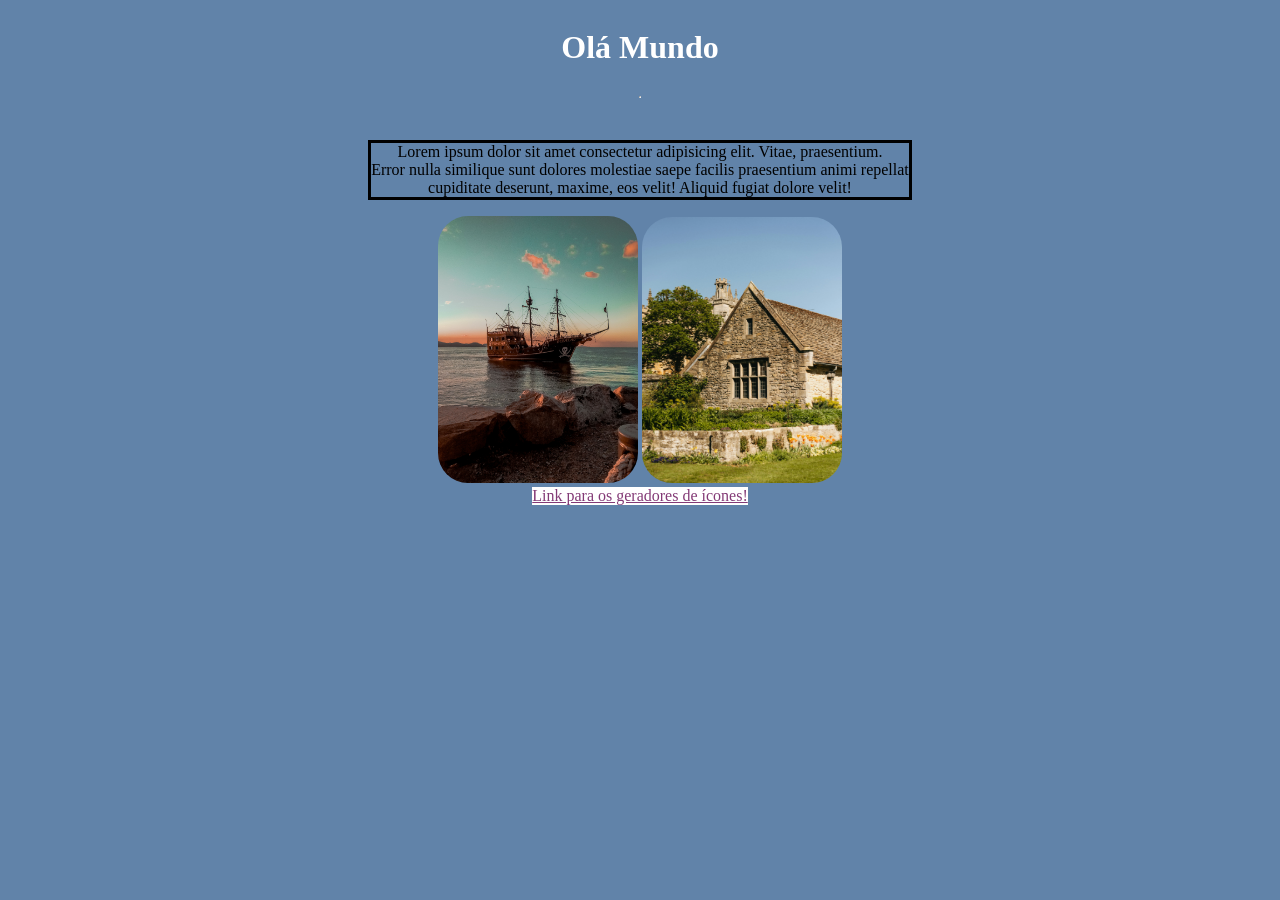
<file: ex001/index.html>
<!DOCTYPE html>
<html lang="pt-BR"> <!-- Idioma da página -->

<head>
    <meta charset="UTF-8">
    <meta name="viewport" content="width=device-width, initial-scale=1.0">
    <title> Desenvolvimento Web</title>
    <link rel="stylesheet" href="style.css">
    <link rel="shortcut icon" href="favicon.ico" type="image/x-icon">
</head>

<body> <!-- Shift = Alt = F = formata o texto -->

    <div id="cx1">
        <h1> Olá Mundo</h1>
    </div>
    <hr>
    <br>
    <p>Lorem ipsum dolor sit amet consectetur adipisicing elit. Vitae, praesentium. <br> Error nulla similique sunt dolores
    molestiae saepe facilis praesentium animi repellat <br> cupiditate deserunt, maxime, eos velit! Aliquid fugiat dolore velit!</p>
    <div id="cx2">
        <img id="img1" src="embarcação.jpg" alt=" Um barco velejando em um mar!">
        <img id="img2" src="casamedieval.jpg" alt=" Uma casa medieval!">
    </div>
    <a id="link" href="https://favicon.io/"> Link para os geradores de ícones!</a>
</body>
    
</html>
</file>
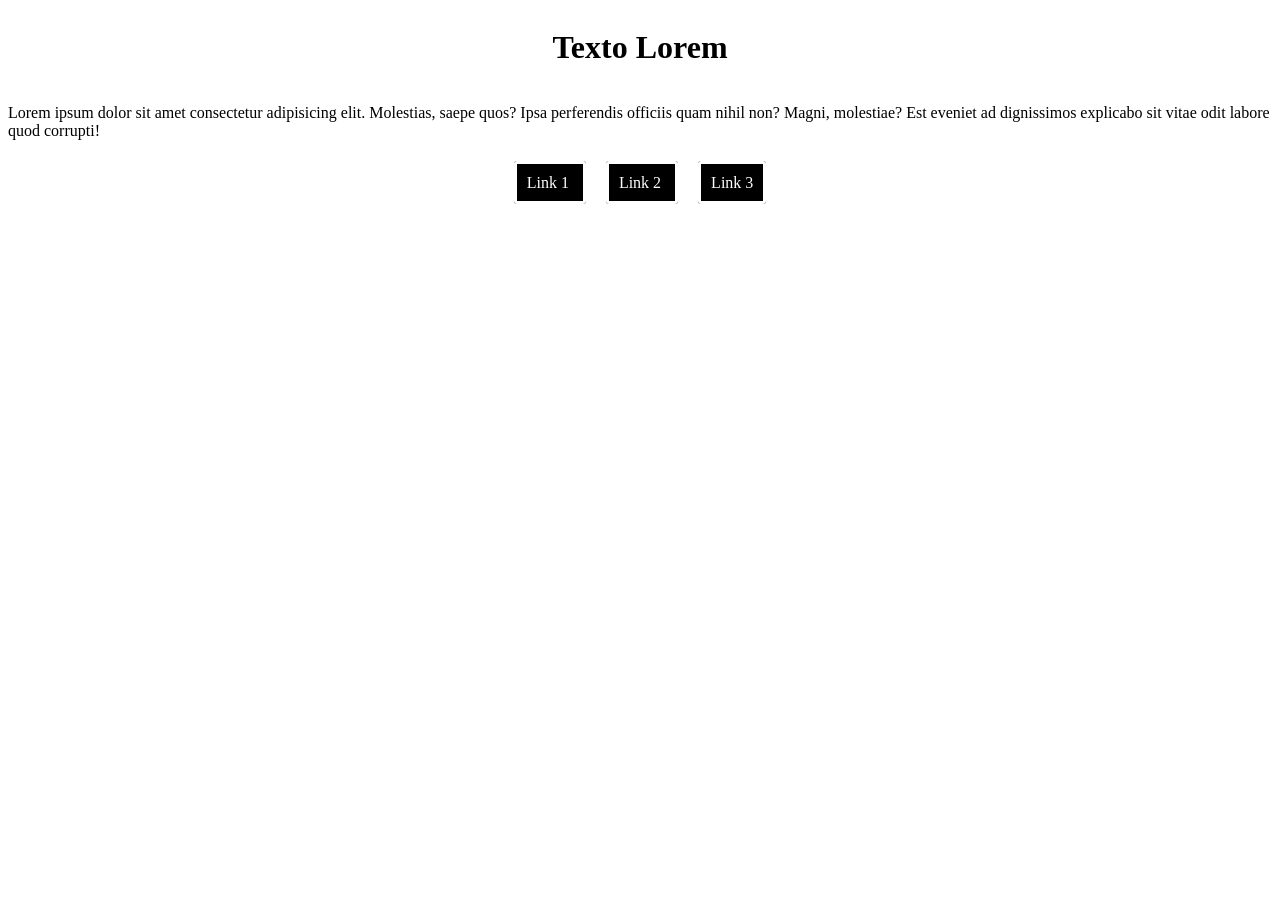
<file: ex002/index.html>
<!DOCTYPE html>
<html lang="pt-BR">
<head>
    <meta charset="UTF-8">
    <meta name="viewport" content="width=device-width, initial-scale=1.0">
    <title>Document</title>
    <link rel="stylesheet" href="style.css">
</head>
<body>


    <h1> Texto Lorem </h1>
    <div id="cx1">
        <p>Lorem ipsum dolor sit amet consectetur adipisicing elit. Molestias, saepe quos? Ipsa perferendis officiis quam nihil non? Magni, molestiae? Est eveniet ad dignissimos explicabo sit vitae odit labore quod corrupti!</p>
    </div>
    <br>
    <div id="cx2">
        <a href="http://"> Link 1 </a>
        <a href="http://"> Link 2 </a>
        <a href="http://"> Link 3 </a>
    </a>
    
    
    
</body>
</html>
</file>
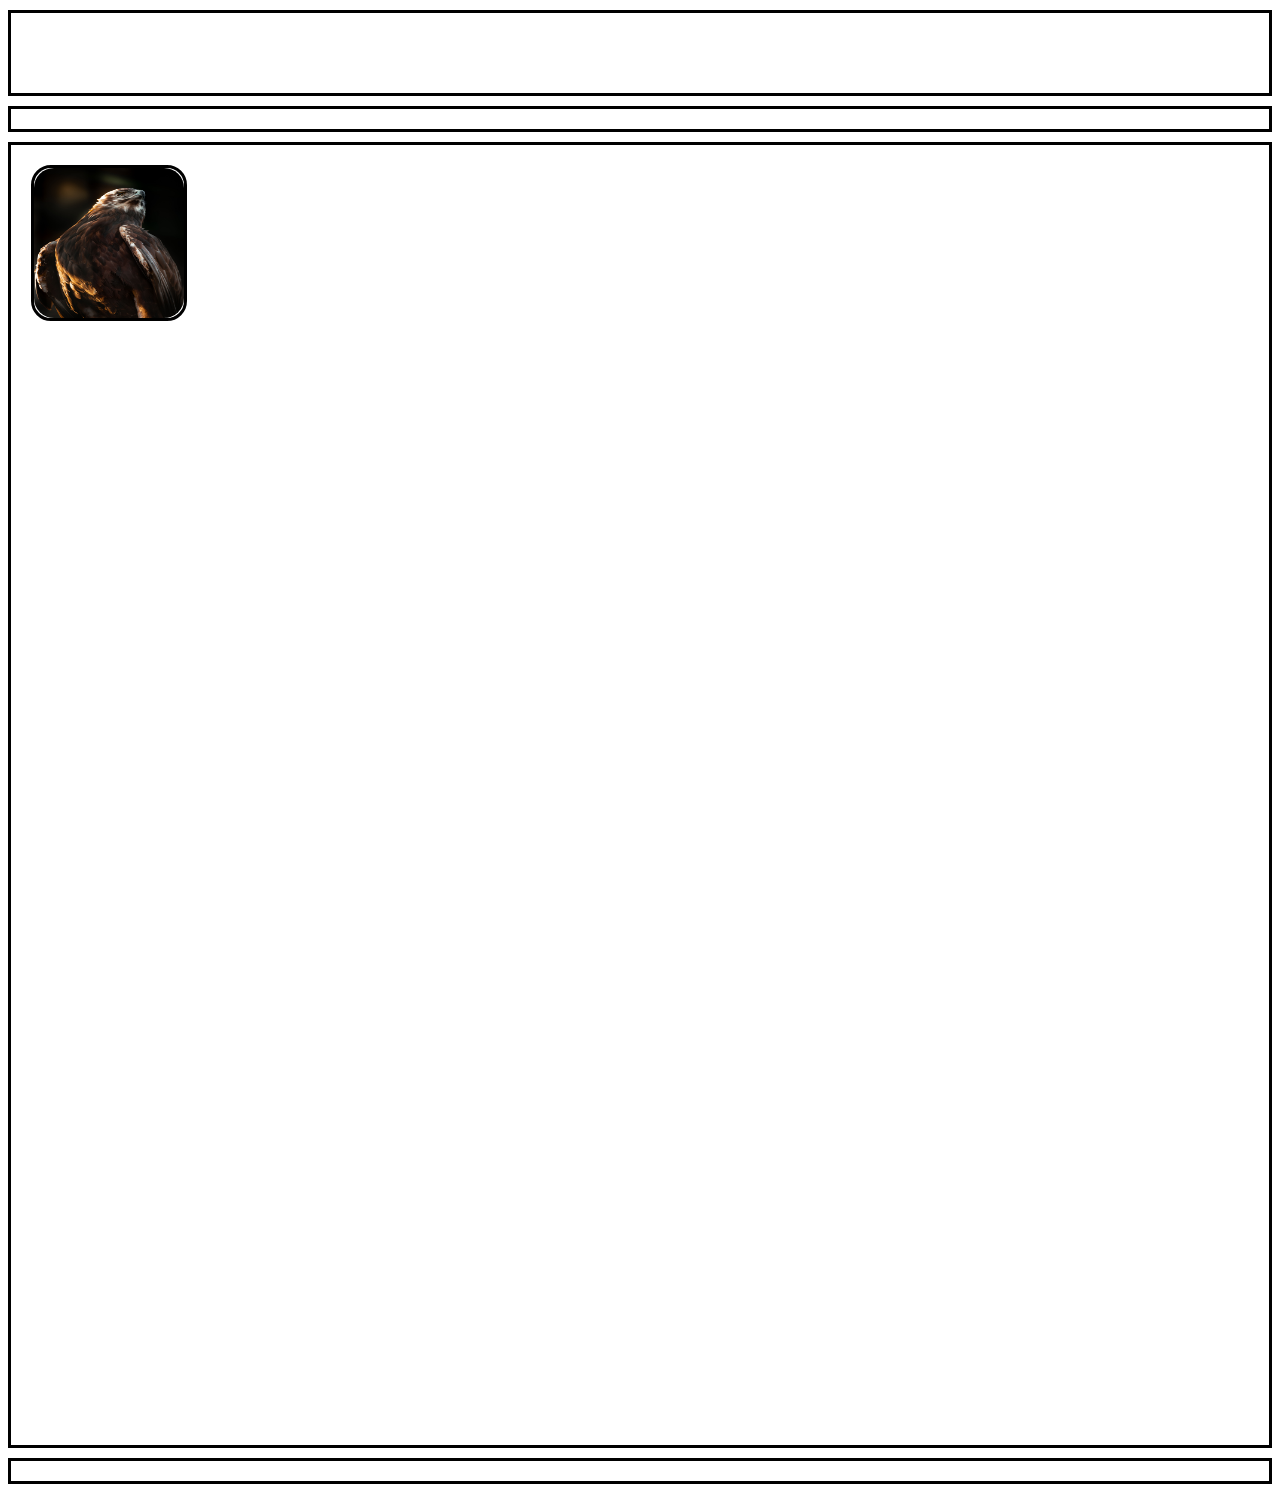
<file: ex003/index.html>
<!DOCTYPE html>
<html lang="pt-BR">
<head>
    <meta charset="UTF-8">
    <meta name="viewport" content="width=device-width, initial-scale=1.0">
    <title>Document</title>
    <link rel="stylesheet" href="style.css">
</head>
<body>

    <div id="header"></div>
    <div id="menu"></div>
    <div id="conteudo">
        <div id="fotos">
            <img id="falcao" src="falcao.jpg" alt="Falcão olhando para o céu.">
        </div>
    </div>
    <div id="footer"></div>
    
</body>
</html>
</file>
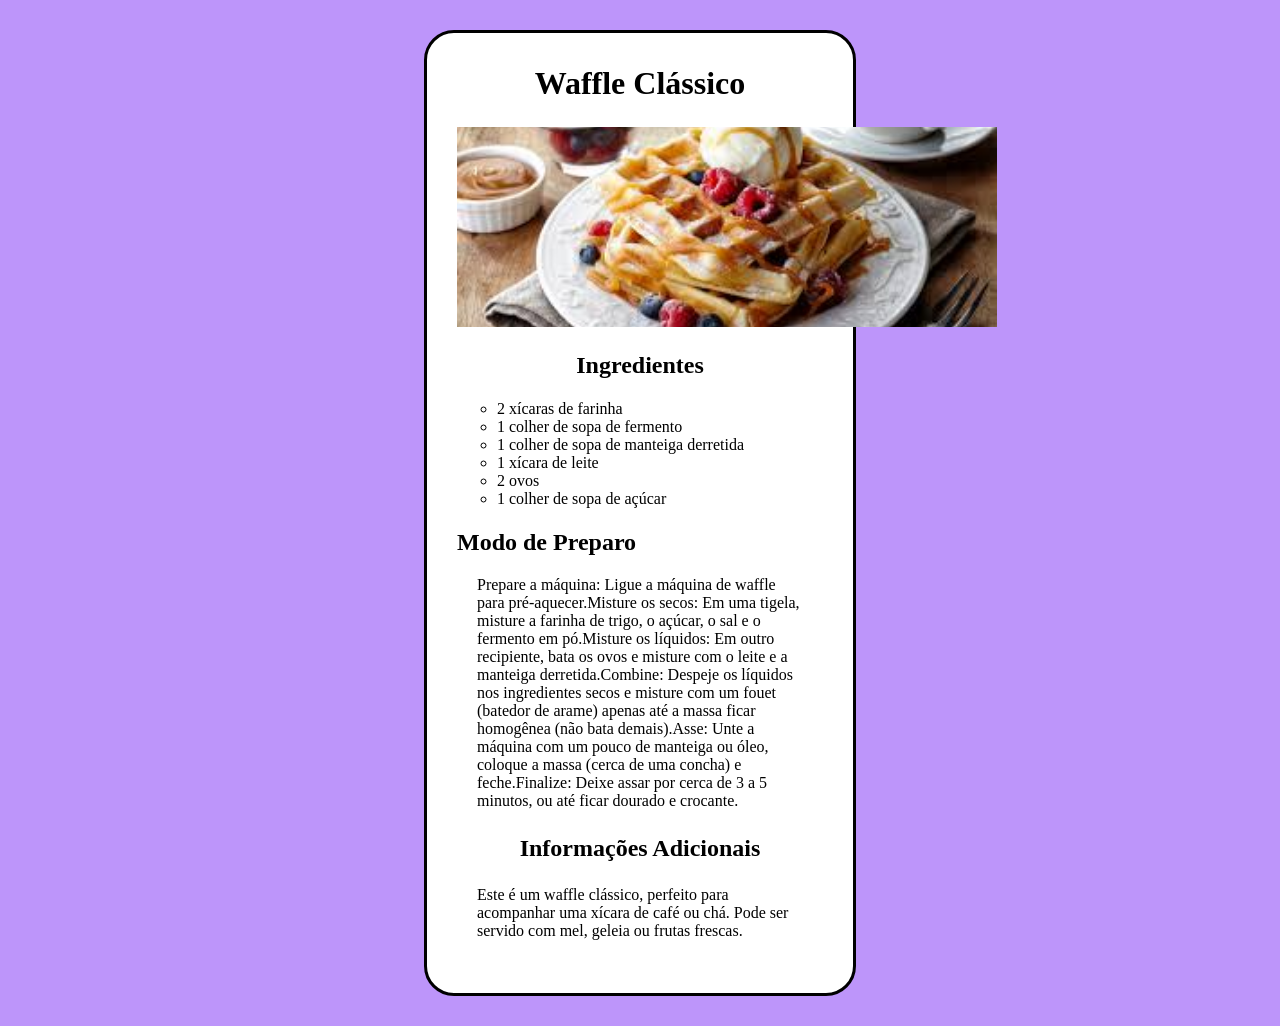
<file: ex006/index.html>
<!DOCTYPE html>
<html lang="en">
<head>
    <meta charset="UTF-8">
    <meta name="viewport" content="width=device-width, initial-scale=1.0">
    <title>Tutorial</title>
    <link rel="stylesheet" href="style.css">
</head>
<body>

    <div id="cx1">
        <h1>Waffle Clássico</h1>
    <menu></menu>
    <h2>Ingredientes</h2>

    <section>
        <ul type="circle">
        <li> 2 xícaras de farinha </li>
        <li> 1 colher de sopa de fermento </li>
        <li> 1 colher de sopa de manteiga derretida </li>
        <li> 1 xícara de leite </li>
        <li> 2 ovos </li>
        <li> 1 colher de sopa de açúcar</li>
    </section>

    <section>

        <h2>Modo de Preparo</h2>
        
        <p> Prepare a máquina: Ligue a máquina de waffle para pré-aquecer.Misture os secos: Em uma tigela, misture a farinha de trigo, o açúcar, o sal e o fermento em pó.Misture os líquidos: Em outro recipiente, bata os ovos e misture com o leite e a manteiga derretida.Combine: Despeje os líquidos nos ingredientes secos e misture com um fouet (batedor de arame) apenas até a massa ficar homogênea (não bata demais).Asse: Unte a máquina com um pouco de manteiga ou óleo, coloque a massa (cerca de uma concha) e feche.Finalize: Deixe assar por cerca de 3 a 5 minutos, ou até ficar dourado e crocante.</p>
    </section>

    <h2> Informações Adicionais </h2>
    <section>
        <p>Este é um waffle clássico, perfeito para acompanhar uma xícara de café ou chá. Pode ser servido com mel, geleia ou frutas frescas.</p>
    </section>
    </div>
    
</body>
</html>
</file>
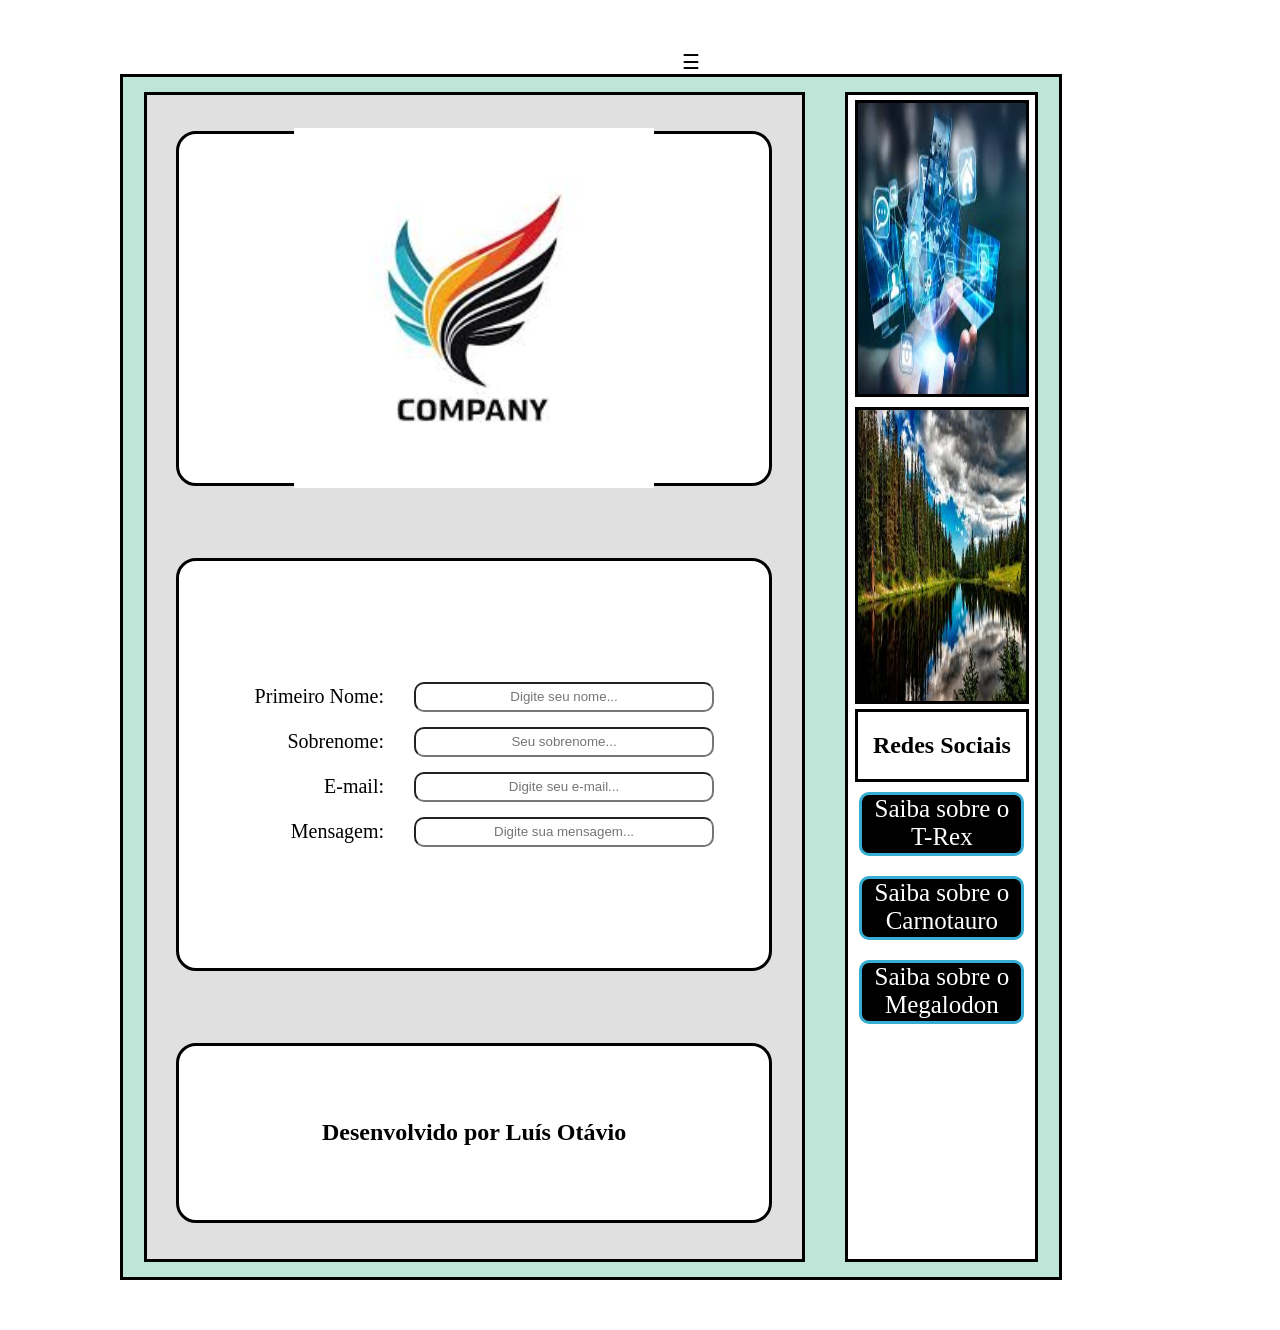
<file: ex009/index.html>
<!DOCTYPE html>
<html lang="pt-BR">

<head>
    <meta charset="UTF-8">
    <meta name="viewport" content="width=device-width, initial-scale=1.0">
    <title> Texto Responsivo </title>
    <link rel="stylesheet" href="style.css">
</head>

<body>
    <label for="btnMenu" onclick="menu()">&#9776;</label>
    <nav id="menu">
    <div id="caixa1">
        <div id="interno1">
            <div class="conteudo" id="conteudo1">
                <img id="imagem" width="360px" src="image.png" alt="">
            </div>
            <div class="conteudo" id="conteudo2">
                <div id="cx1">
                    <label for="nome"> Primeiro Nome: </label>
                    <input class="cx1" id="nome" type="text" placeholder="Digite seu nome...">
                </div>
                <div class="item1" id="cx2">
                    <label for="sobrenome"> Sobrenome: </label>
                    <input class="cx1" id="sobrenome" type="text" placeholder="Seu sobrenome...">
                </div>
                <div class="item1" id="cx3">
                    <label for="email"> E-mail: </label>
                    <input class="cx1" id="email" type="text" placeholder="Digite seu e-mail...">
                </div>
                <div class="item2" id="cx4">
                    <label for="mensagem"> Mensagem: </label>
                    <input class="cx1" id="mensagem" type="text" placeholder="Digite sua mensagem...">
                </div>
            </div>
            <div class="conteudo" id="conteudo3">
                <h2> Desenvolvido por Luís Otávio</h2>
            </div>
        </div>
        <div id="interno2">
            <div class="ct1"><img class="png" src="tec.jpg" alt=""></div>
            <div class="ct1"><img class="png" src="nat.jpg" alt=""></div>
            <div class="ct2">
                <h2> Redes Sociais</h2>
            </div>
            <a class="link" href="../ex005/trex.html"> Saiba sobre o T-Rex </a>
            <a class="link" href="../ex005/carnotauro.html"> Saiba sobre o Carnotauro </a>
            <a class="link" href="../ex005/megalodon.html"> Saiba sobre o Megalodon</a>
        </div>
    </div>
    <script src="script.js"></script>
</body>

</html>
</file>
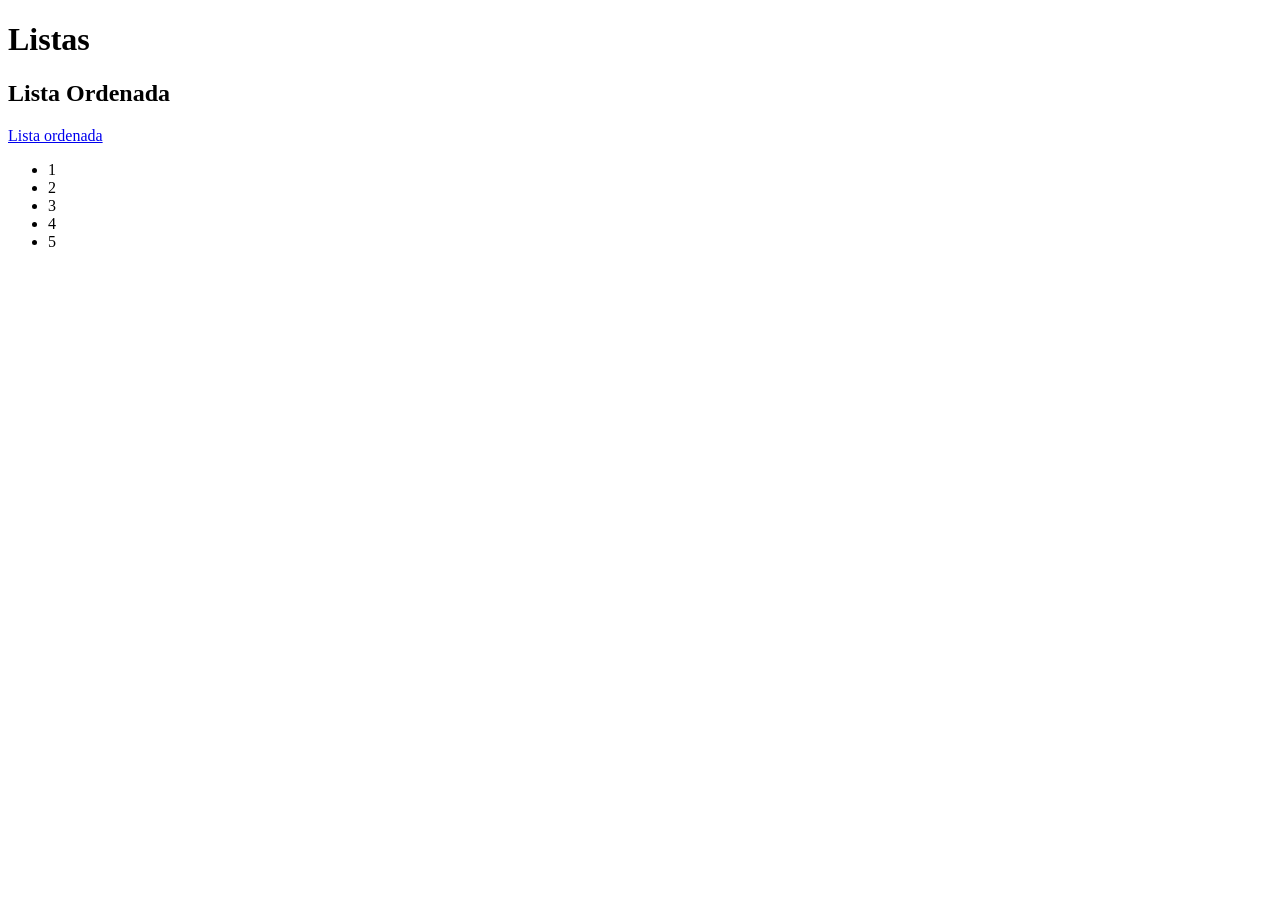
<file: ex004/ol.html>
<!DOCTYPE html>
<html lang="pt-BR">
<head>
    <meta charset="UTF-8">
    <meta name="viewport" content="width=device-width, initial-scale=1.0">
    <title>Document</title>
</head>
<body>

    <header>
        <h1> Listas </h1>
        <h2> Lista Ordenada </h2>
    </header>
    <nav> 
        <a href="ul.html"> Lista ordenada</a>
    </nav>
    <main>
        <section>
        <ul type="i">
        <li>1</li>
        <li>2</li>
        <li>3</li>
        <li>4</li>
        <li>5</li>
    </section>
</body>
</html>
</file>
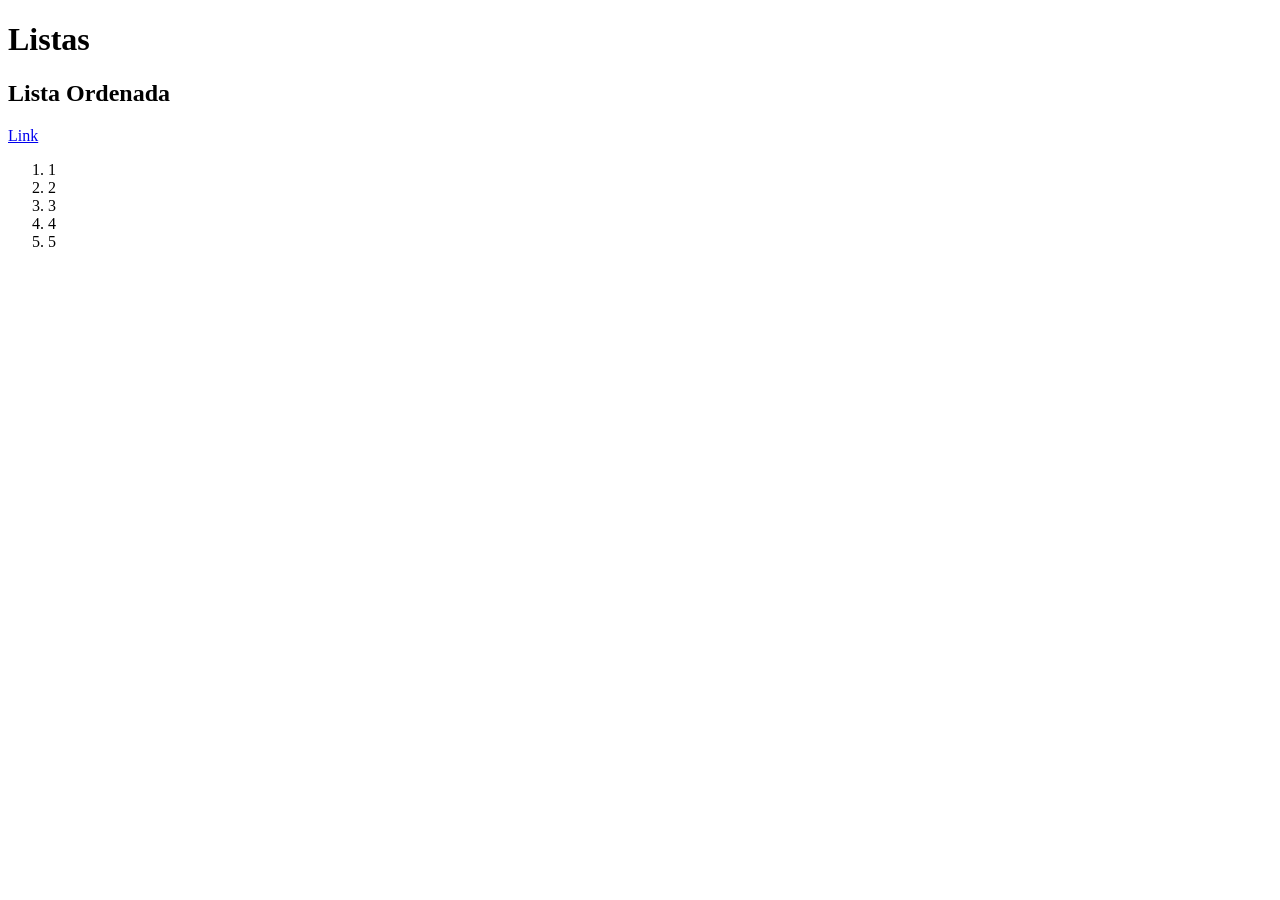
<file: ex004/ul.html>
<!DOCTYPE html>
<html lang="pt-BR">
<head>
    <meta charset="UTF-8">
    <meta name="viewport" content="width=device-width, initial-scale=1.0">
    <title>Document</title>
</head>
<body>

    <header>
        <h1> Listas </h1>
        <h2> Lista Ordenada </h2>
    </header>
    <nav> 
        <a href="ol.html"> Link</a>
    </nav>
    <main>
    
    </ul>
    <section>
        <ol type="square">
            <li>1</li>
            <li>2</li>
            <li>3</li>
            <li>4</li>
            <li>5</li>
        </ol>
    </section>
    </main>
    
    
</body>
</html>
</file>
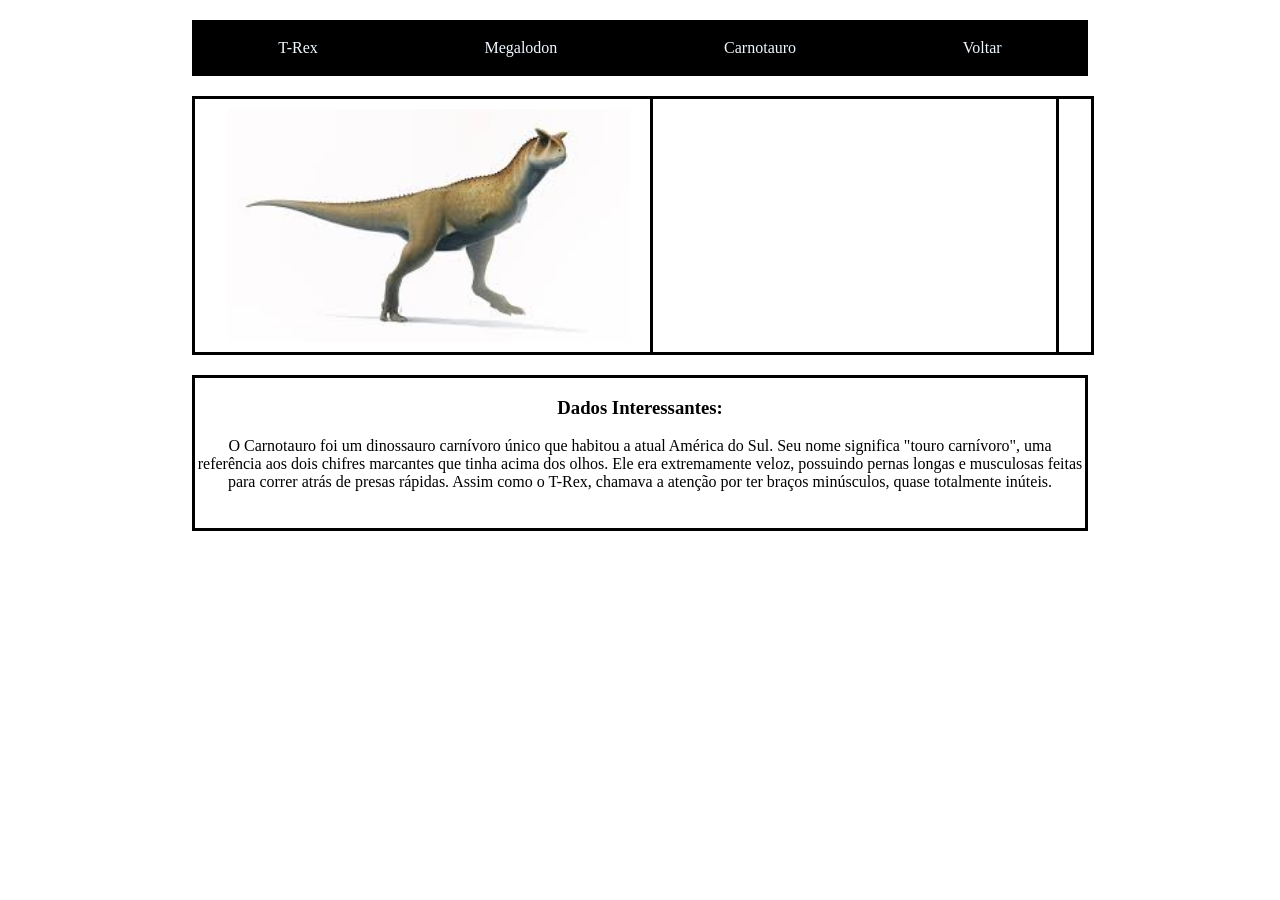
<file: ex005/carnotauro.html>
<!DOCTYPE html>
<html lang="pt-BR">
<head>
    <meta charset="UTF-8">
    <meta name="viewport" content="width=device-width, initial-scale=1.0">
    <title> Dinossauros </title>
    <link rel="stylesheet" href="style.css">
</head>
<body>
    <div id="menu">
        <a href="trex.html"> T-Rex </a>
        <a href="megalodon.html"> Megalodon </a>
        <a href="carnotauro.html"> Carnotauro </a>
        <a href="../ex009/index.html"> Voltar </a>
    </div>
    <div id="conteudo">
        <img src="carnotauro.png" alt="Imagem de um Carnotauro.">
        <iframe id="video" width="450" height="253" src="https://www.youtube.com/embed/Gr94vqnuLe0?si=Z9U9iLzVoUy43kRH" title="YouTube video player" frameborder="0" allow="accelerometer; autoplay; clipboard-write; encrypted-media; gyroscope; picture-in-picture; web-share" referrerpolicy="strict-origin-when-cross-origin" allowfullscreen></iframe>
    </div>
    <div id="footer">
        <h3> Dados Interessantes: </h3>
        <p> O Carnotauro foi um dinossauro carnívoro único que habitou a atual América do Sul. Seu nome significa "touro carnívoro", uma referência aos dois chifres marcantes que tinha acima dos olhos. Ele era extremamente veloz, possuindo pernas longas e musculosas feitas para correr atrás de presas rápidas. Assim como o T-Rex, chamava a atenção por ter braços minúsculos, quase totalmente inúteis.</p>
    </div>
    
</body>
</html>
</file>
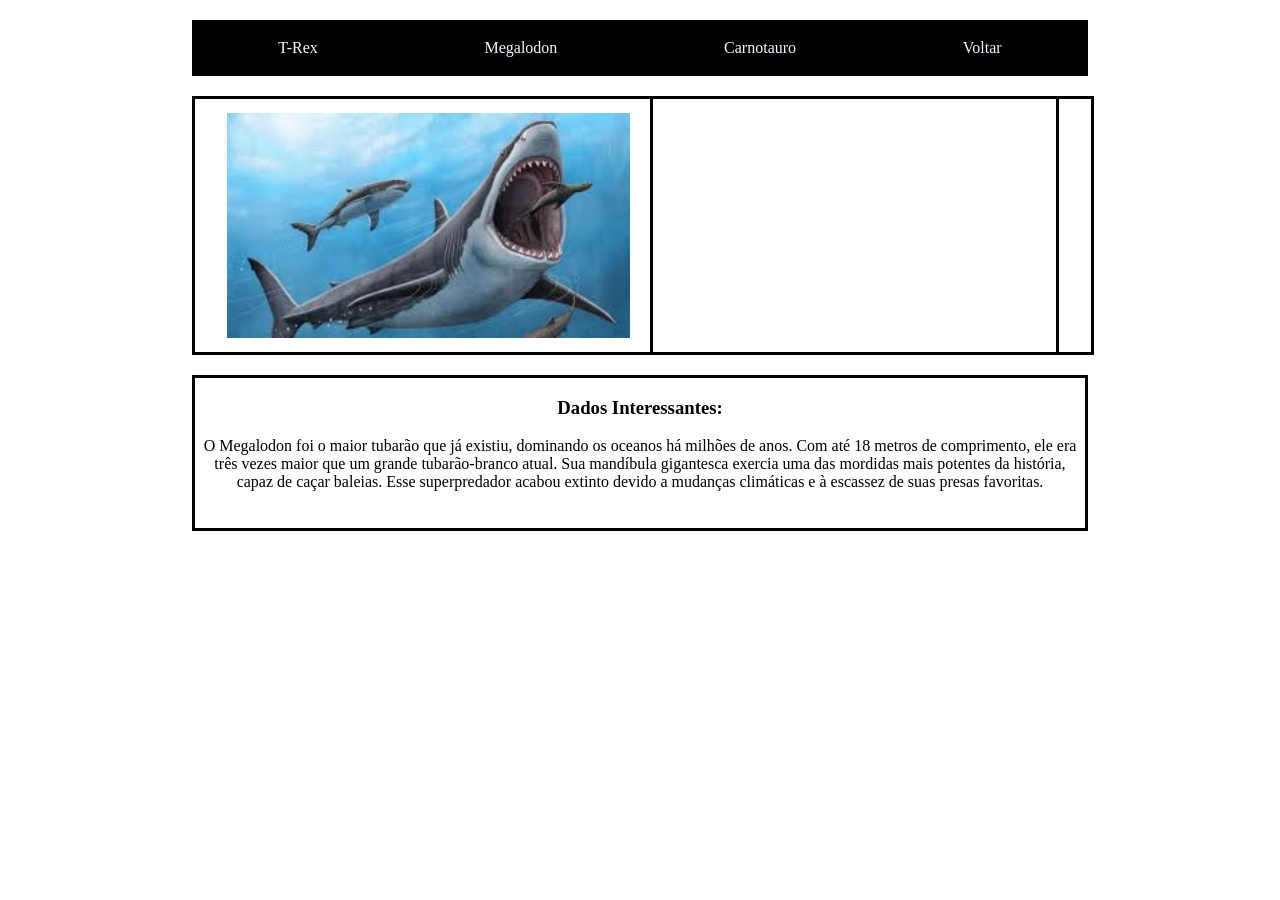
<file: ex005/megalodon.html>
<!DOCTYPE html>
<html lang="pt-BR">
<head>
    <meta charset="UTF-8">
    <meta name="viewport" content="width=device-width, initial-scale=1.0">
    <title> Dinossauros </title>
    <link rel="stylesheet" href="style.css">
</head>
<body>
    <div id="menu">
        <a href="trex.html"> T-Rex </a>
        <a href="megalodon.html"> Megalodon </a>
        <a href="carnotauro.html"> Carnotauro </a>
        <a href="../ex009/index.html"> Voltar </a>
    </div>
    <div id="conteudo">
        <img src="megalodon.png" alt="Imagem de um Megalodon.">
        <iframe id="video" width="450" height="253" src="https://www.youtube.com/embed/qTv6906acYs?si=UXTTovNkJT9Yo3e9" title="YouTube video player" frameborder="0" allow="accelerometer; autoplay; clipboard-write; encrypted-media; gyroscope; picture-in-picture; web-share" referrerpolicy="strict-origin-when-cross-origin" allowfullscreen></iframe>
    </div>
    <div id="footer">
        <h3> Dados Interessantes: </h3>
        <p> O Megalodon foi o maior tubarão que já existiu, dominando os oceanos há milhões de anos. Com até 18 metros de comprimento, ele era três vezes maior que um grande tubarão-branco atual. Sua mandíbula gigantesca exercia uma das mordidas mais potentes da história, capaz de caçar baleias. Esse superpredador acabou extinto devido a mudanças climáticas e à escassez de suas presas favoritas.</p>
    </div>
</body>
</html>
</file>
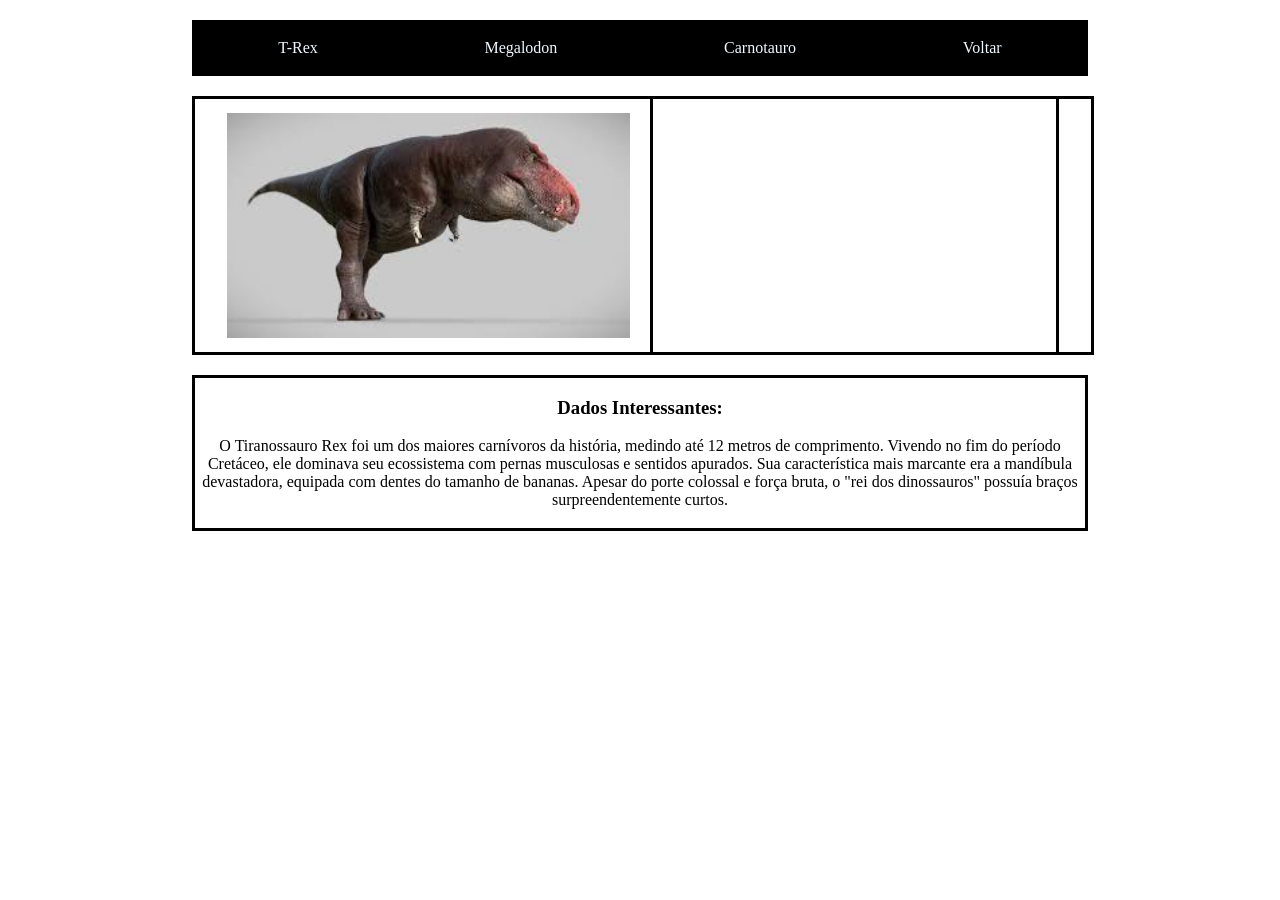
<file: ex005/trex.html>
<!DOCTYPE html>
<html lang="pt-BR">
<head>
    <meta charset="UTF-8">
    <meta name="viewport" content="width=device-width, initial-scale=1.0">
    <title> Dinossauros </title>
    <link rel="stylesheet" href="style.css">
</head>
<body>
    <div id="menu">
        <a href="trex.html"> T-Rex </a>
        <a href="megalodon.html"> Megalodon </a>
        <a href="carnotauro.html"> Carnotauro </a>
        <a href="../ex009/index.html"> Voltar </a>
    </div>
    <div id="conteudo">
        <img src="t-rex.png" alt="Imagem de um T-Rex">
        <iframe width="450" height="253" id="video" src="https://www.youtube.com/embed/pvYljHK7V94?si=kjofS2nY7KW2ockF" title="YouTube video player" frameborder="0" allow="accelerometer; autoplay; clipboard-write; encrypted-media; gyroscope; picture-in-picture; web-share" referrerpolicy="strict-origin-when-cross-origin" allowfullscreen></iframe>
    </div>
    <div id="footer">
        <h3>  Dados Interessantes: </h3>
        <p> O Tiranossauro Rex foi um dos maiores carnívoros da história, medindo até 12 metros de comprimento. Vivendo no fim do período Cretáceo, ele dominava seu ecossistema com pernas musculosas e sentidos apurados. Sua característica mais marcante era a mandíbula devastadora, equipada com dentes do tamanho de bananas. Apesar do porte colossal e força bruta, o "rei dos dinossauros" possuía braços surpreendentemente curtos.</p>
    </div>

    
</body>
</html>
</file>
<file: ex001/style.css>
body {
    display: flex;
    flex-direction: column;
    background-color: rgb(97, 131, 169);
    align-items: center;
}

h1 {
    color: white;
    text-align: center;
}

p {
    text-align: center;
    border: 3px solid;
}

#img1 {
    width: 200px;;
    border-radius: 30px;
}

#img2 {
    width: 200px;
    height: 266px;
    border-radius: 30px;
}

#link {
    background-color: white;
    color: rgb(131, 58, 118);
    outline: 1px;
}
</file>
<file: ex002/style.css>
body {
    display: flex;
    align-items: center;
    flex-direction: column;
}

a {
    text-decoration: none;
    border: 3px solid;
    border-radius: 3px;
    margin: 10px;
    padding: 10px;
    background-color: black;
    color: white;
}
</file>
<file: ex003/style.css>
div {
    border: 3px solid;
    height: 20px;
    margin: 10px 0px 10px 0;
    position: relative;
}

#header {
    height: 80px;
}

#menu {
    position: sticky;
    top: 0;
}

#fotos {
    height: 150px;
    width: 150px;
    margin: 20px 0 0 20px;
    border-radius: 20px;
}

#conteudo {
    height: 1300px;
}

#falcao {
    width: 150px;
    height: 150px;
    border-radius: 20px;
}
</file>
<file: ex006/style.css>
body {
    padding: 30px;
    background-color: rgb(189, 149, 250);
    margin: 0 auto;
}

#cx1 {
    height: 900px;
    display: flex;
    flex-direction: column;
    width: 30%;
    padding: 30px;
    border: 3px solid;
    border-radius: 30px;
    background-color: white;
    margin: 0 auto;
    justify-content: space-around;
}

h1 {
    margin: 0 auto;
}

h2 {
    margin: 0 auto;
}

menu{
    background: url('image.png') center center/cover;
    height: 200px;
    width: 500px;
    margin: 20px auto;   
}

p {
    margin: 20px;
}
</file>
<file: ex009/style.css>
body {

    display: flex;

    justify-content: center;

    align-items: center;

    margin: 50px;

    flex-direction: column;

}



:root {

    --menu: rgb(191, 228, 216);

    --conteudo: rgb(136, 182, 192);

    --interno: rgb(224, 224, 224);

}

.dark-mode {
    
    --texto:white;
    --conteudo: rgb(38, 44, 47);
    --interno: rgb(90, 78, 150);
    --menu: black;
}



#caixa1 {

    width: 90%;

    height: 1200px;

    border: 3px solid;

    display: flex;

    align-items: center;

    justify-content: space-around;

    background-color: var(--menu);

    min-width: 900px;

}



#interno1 {

    width: 70%;

    height: 97%;

    border: 3px solid;

    min-width: 12.5%;

    display: flex;

    justify-content: space-around;

    flex-direction: column;

    align-items: center;

    background-color: var(--interno);

}



#conteudo1 {

    width: 90%;

    height: 30%;

    display: flex;

    align-items: center;

    justify-content: center;

    background-color: white;

}

#conteudo2 {

    width: 90%;

    height: 35%;
  
    display: flex;

    flex-direction: column;

    align-items: center;

    justify-content: center;

    gap: 15px;
}

input {
    text-align: center;
    border-radius: 10px;
}


.cx1 {
    height: 30px;
    width: 300px;
    box-sizing: border-box;
}

#cx1, #cx2, #cx3, #cx4 {
    display: flex;
    flex-direction: row;
    align-items: center;
    justify-content: center;
    width: 100%;
}


#conteudo3 {

    width: 90%;

    height: 15%;

    align-items: center;

    justify-content: center;

    display: flex;

}



.conteudo {

    border: 3px solid;

    border-radius: 20px;

    background-color: white;

}



#interno2 {

    width: 20%;

    height: 97%;

    border: 3px solid;

    background-color: white;

    display: flex;

    flex-direction: column;

    align-items: center;

}



label {

    font-size: 20px;

    width: 150px;

    text-align: right;

    margin-right: 30px;

}



.ct1 {

    width: 90%;

    height: 25%;

    border: 3px solid;

    margin: 5px;

}

.ct2 {
    border: 3px solid;
    width: 90%;
    align-items: center;
    display: flex;
    justify-content: center;
}


.png {

    width: 100%;
    height: 100%;
}

a {
    font-size: 25px;
    margin: 10px;
    background-color: black;
    color: white;
    width: 85%;
    height: 5%;
    text-align: center;
    border-radius: 10px;
    border: 3px solid rgb(54, 173, 209);
    text-decoration: none;
}




@media (max-width: 900px) {

    #caixa1 {
        display: flex;
        flex-direction: column;
        width: 100%;
        min-width: 100%;
        padding: 30px;
        height: 1700px;
    }

    img {
        width: 250px;
        height: 125px;
    }

    .png {
        width: 100%;
        height: 100%;
    }

    #interno1 {
        width: 90%;
        height: 1000px;
    }

    #interno2 {
        width: 90%;
        height: 800px;

    }

    .ct1 {
        align-items: center;
        display: flex;
        height: 30%;
    }

    .ct2 {
        height: 200px;
        display: flex;
        align-items: center;
        justify-content: center;
    }

}
</file>
<file: ex005/style.css>
body {
    width: 70%;
    margin: 0 auto;
}

div {
    border: 3px solid;
    margin: 20px 0 20px 0;
    height: 50px;
}

#menu {
    justify-content: space-around;
    display: flex;
    align-items: center;
    background-color:black;
}

a {
    text-decoration: none;
    color: aliceblue;
}

#conteudo {
    height: 253px;
    width: 100%;
    display: flex;
    justify-content: center;
    align-items: center;
}

img {
    width: 450px;
    max-width: 45%;
}

#footer {
    height: 150px;
    text-align: center;
}
#video {
    margin-left: 20px;
    border: 3px solid;
    max-width: 45%;
    height: 253px;
}
</file>
